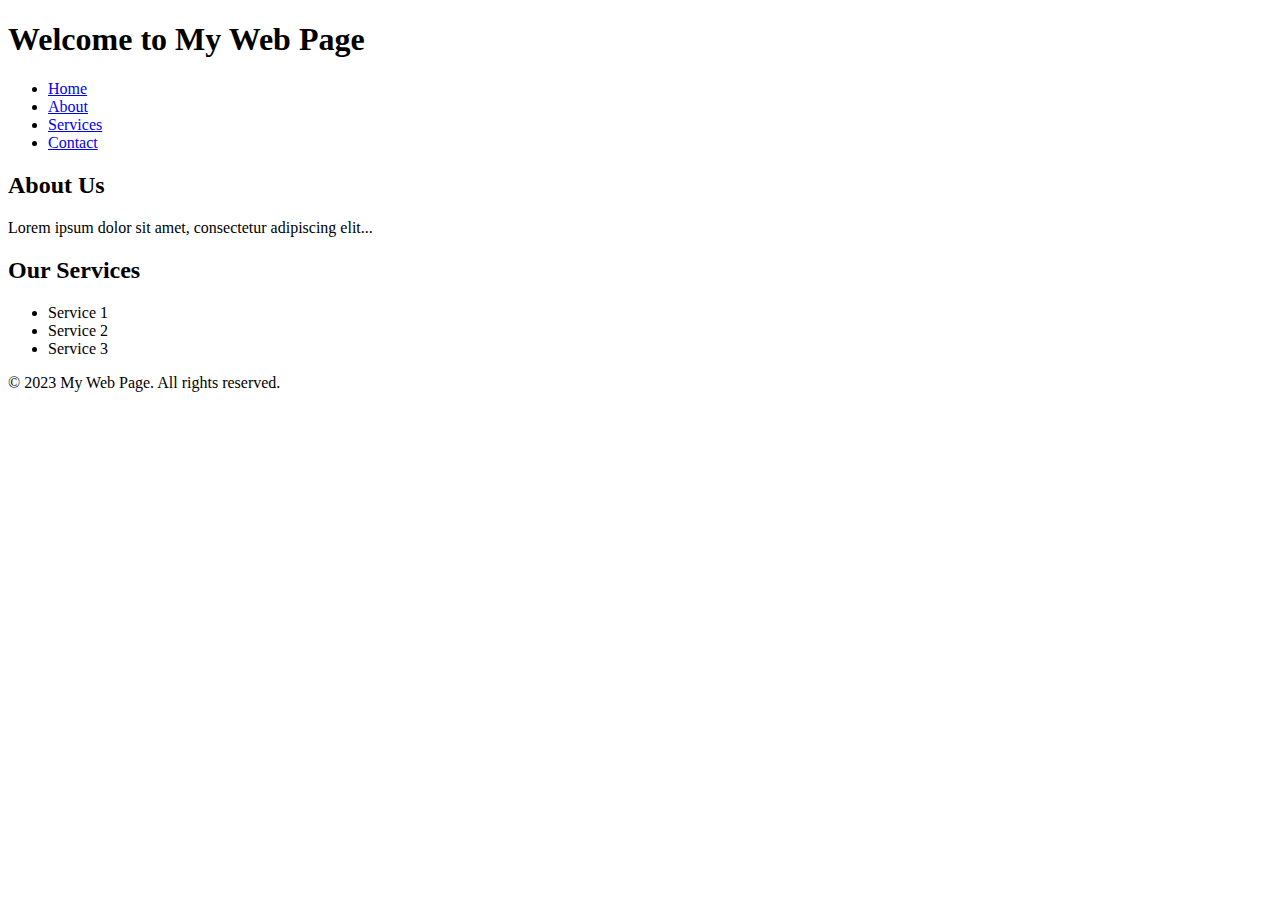
<file: index.html>
<!DOCTYPE html>
<html lang="en">
<head>
    <meta charset="UTF-8">
    <meta name="viewport" content="width=device-width, initial-scale=1.0">
    <title>My Web Page</title>
</head>
<body>
    <header>
        <h1>Welcome to My Web Page</h1>
    </header>

    <nav>
        <ul>
            <li><a href="#">Home</a></li>
            <li><a href="#">About</a></li>
            <li><a href="#">Services</a></li>
            <li><a href="#">Contact</a></li>
        </ul>
    </nav>

    <main>
        <section>
            <h2>About Us</h2>
            <p>Lorem ipsum dolor sit amet, consectetur adipiscing elit...</p>
        </section>

        <section>
            <h2>Our Services</h2>
            <ul>
                <li>Service 1</li>
                <li>Service 2</li>
                <li>Service 3</li>
            </ul>
        </section>
    </main>

    <footer>
        <p>&copy; 2023 My Web Page. All rights reserved.</p>
    </footer>
</body>
</html>
</file>
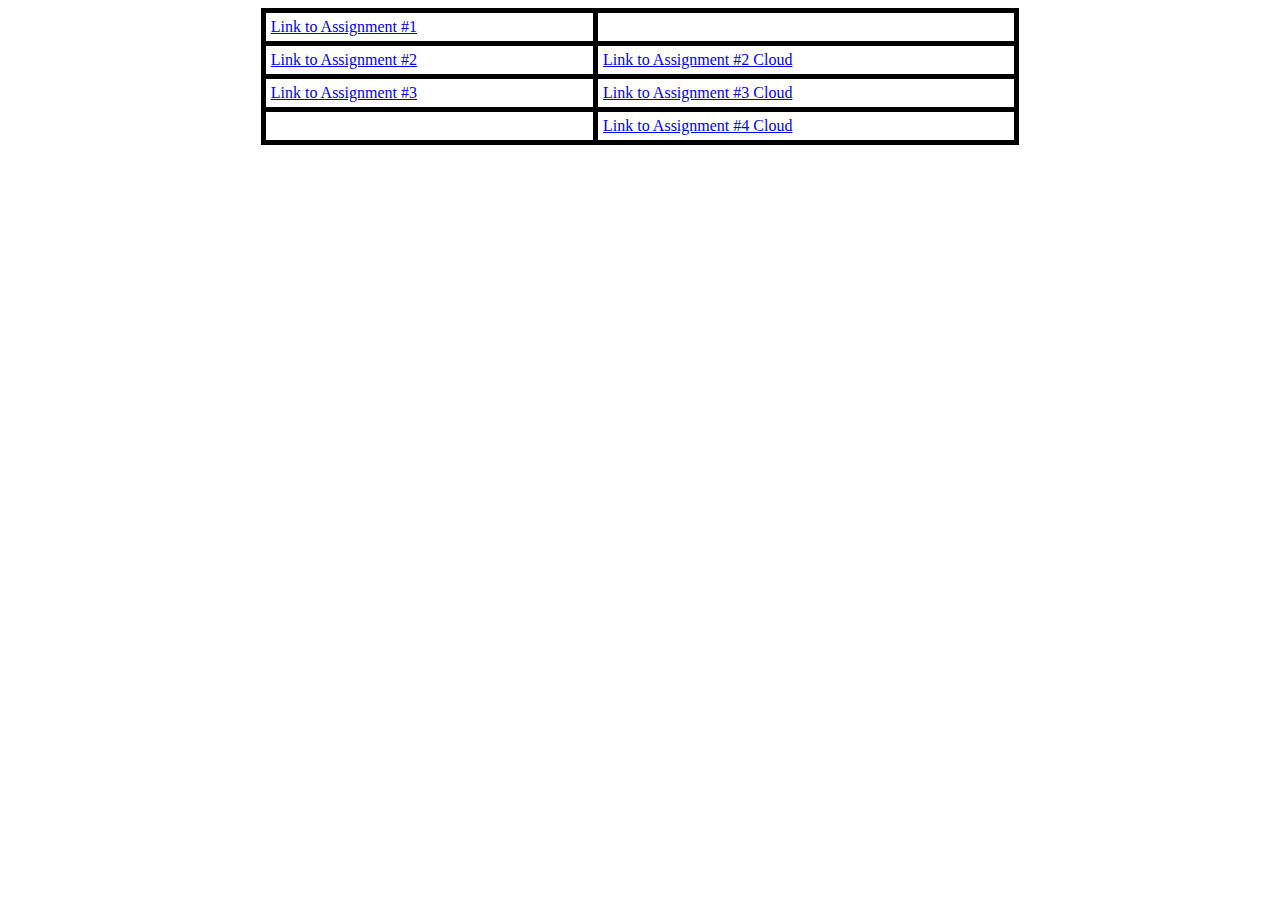
<file: adkfjbwd.html>
<!DOCTYPE html>
<html>
<head>
<style>
table, th, td {
  border: 5px solid black;
  border-collapse: collapse;
}
th, td {
  padding: 5px;
}
</style>
</head>
<body>

<table style="width:60%" align = "center">
  <tr>
    <td><a href= "assignment1/assignment1.html">Link to Assignment #1</a></td>
      <td></td>
  </tr>
    <tr>
    <td><a href= "https://test-project-399123.wn.r.appspot.com">Link to Assignment #2</a></td>
    <td><a href= "https://test-project-399123.wn.r.appspot.com/?keywords=xbox&minPrice=40&maxPrice=3000&conditionNew=on&conditionGood=on&seller=on&shippingFree=on&sortBy=PricePlusShippingHighest">Link to Assignment #2 Cloud</a></td>    
  </tr>
  <tr>
    <td><a href= "https://frontend-service-dot-test-project-399123.wn.r.appspot.com">Link to Assignment #3</a></td>
    <td><a href= "https://backend-service-dot-test-project-399123.wn.r.appspot.com/similar?itemId=355173659900">Link to Assignment #3 Cloud</a></td> 
  </tr>
  <tr>
     <td></td>
    <td><a href= "ScrambleThisName.html">Link to Assignment #4 Cloud</a></td> 
  </tr>
  </table>
</body>
</html>
</file>
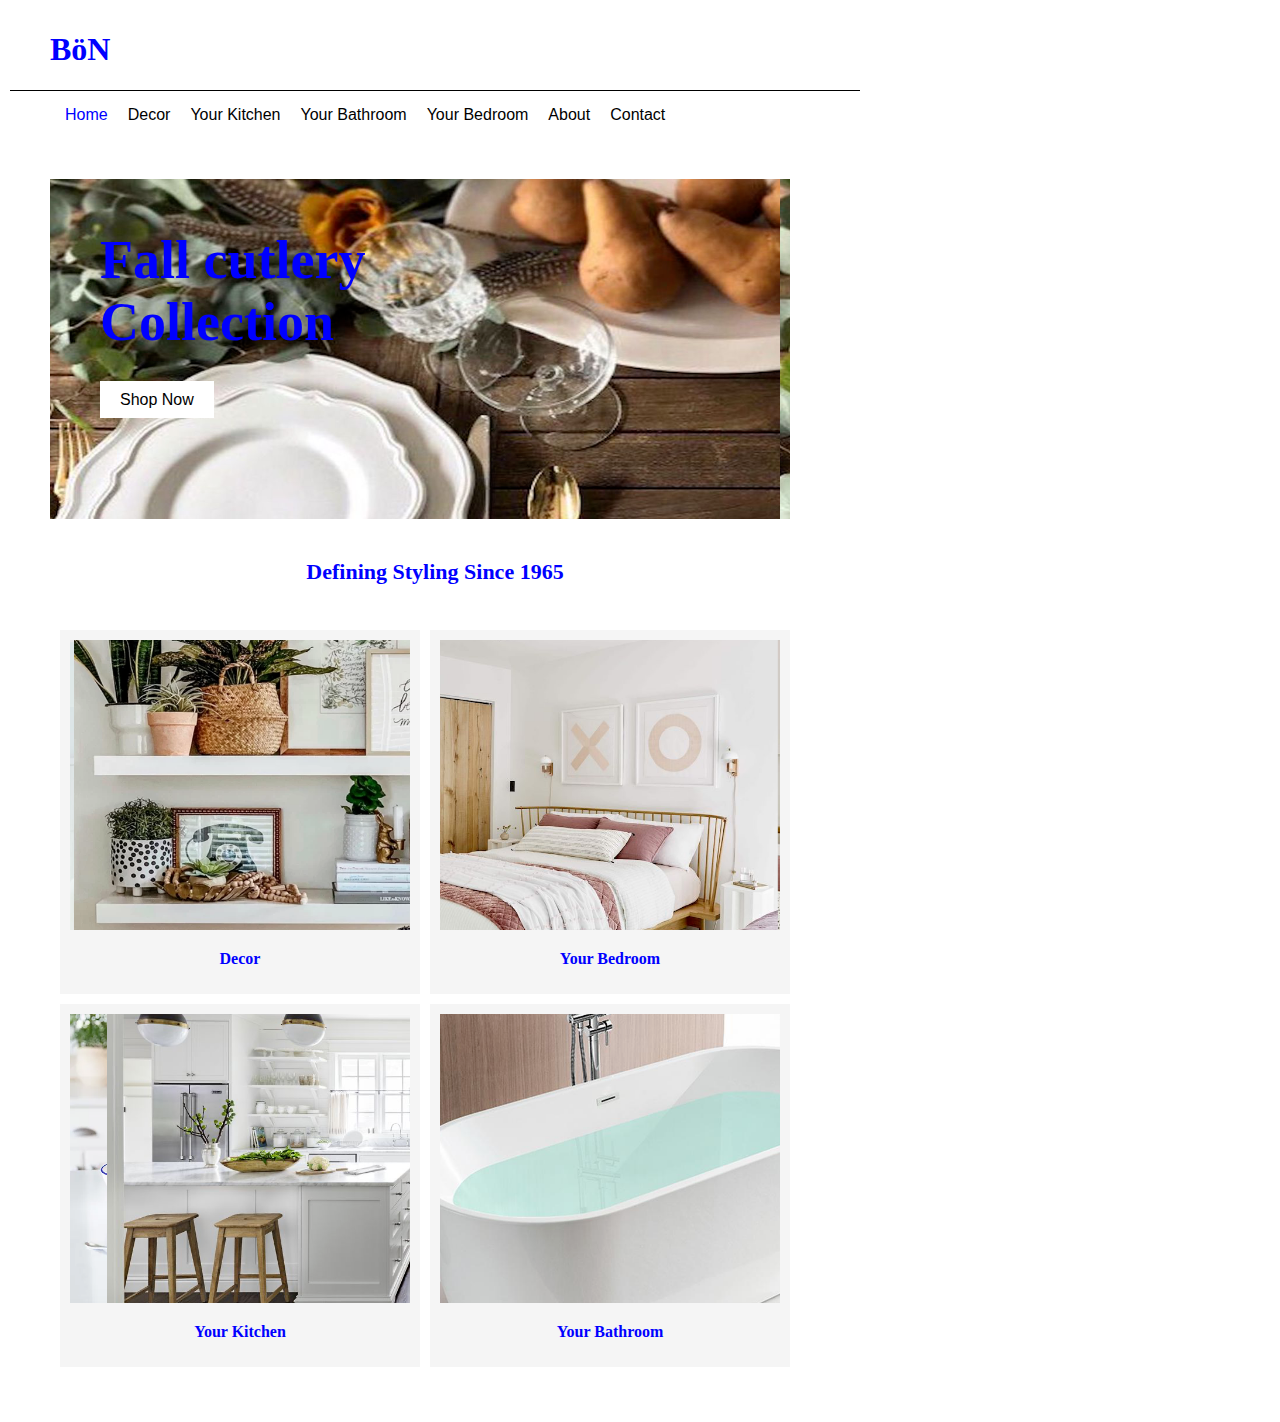
<file: assignment1/assignment1.html>
<!DOCTYPE html>
<html lang="en">
<head>
    <meta charset="UTF-8">
    <meta name="viewport" content="width=device-width, initial-scale=1.0">
    <title>Your Web Page</title>
    <style>
        body {
            font-family: Arial, sans-serif;
            margin: 0;
            padding: 0;
        }
        .all{
            padding: 10px;
            width: 850px;
        }
        .header {
            font-family: "Times New Roman", Times, serif;
            margin-left: 40px;
            text-align: left;
            color: blue;
        }
        .separator {
            width: 100%;
            height: 1px;
            background-color: black;
        }
        .navbar {
            margin-left: 40px;
            padding: 5px;
            display: flex;
            align-items: center;
        }
        .nav-item {
            margin: 10px;
        }
        .blocks {
            font-family: "Times New Roman", Times, serif;
            width: 750px;
            margin: 40px;
            display: flex;
            flex-wrap: wrap;
            justify-content: center;
            color: blue;
            font-weight: bold;
        }
        .block {
            width: 340px; /* Set a fixed width for each block */
            margin: 5px;
            background-color: #f5f5f5;
            padding: 10px;
            text-align: center;
        }
        .block img {
            max-width: 100%;
            height: auto;
        }
        .middle{
            font-family: "Times New Roman", Times, serif;
            text-align: center;
            font-size: 22px;
            font-weight: bold;
            color: blue;
        }
        .promo-block {
            width: 700px; /* Set a fixed width for each block */
            height: 300px;
            margin: 40px;
            text-align: left;
            background-image: url('images/Cutlery.png');
            background-attachment: fixed;
            background-size: 780px 630px;
            padding: 20px;
            color: blue;
        }
        .promo-title {
            font-family: "Times New Roman", Times, serif;
            font-size: 54px;
            font-weight: bold;
            margin: 30px;
            margin-bottom: 20px;
        }
        .promo-button {
            background-color: #fff;
            color: #000;
            margin: 30px;
            padding: 10px 20px;
            text-decoration: none;
        }
    </style>
</head>
<body>
    <div class="all">
        <div class="header">
            <h1>BöN</h1>
        </div>
        <div class="separator"></div>
        <div class="navbar">
            <div class="nav-item" style="color:blue;">Home</div>
            <div class="nav-item">Decor</div>
            <div class="nav-item">Your Kitchen</div>
            <div class="nav-item">Your Bathroom</div>
            <div class="nav-item">Your Bedroom</div>
            <div class="nav-item">About</div>
            <div class="nav-item">Contact</div>
        </div>
        <div class="promo-block">
            <div class="promo-title">Fall cutlery<br> Collection</div>
            <br>
            <a href="#" class="promo-button">Shop Now</a>
        </div>
        <div class="middle">
            <p> Defining Styling Since 1965 </p>
        </div>
        <div class="blocks">
            <div class="block">
                <img src="images/Decor.png" alt="Image 1">
                <p>Decor</p>
            </div>
            <div class="block">
                <img src="images/Bedroom.png" alt="Image 2">
                <p>Your Bedroom</p>
            </div>
            <div class="block">
                <img src="images/Kitchen.png" alt="Image 3">
                <p>Your Kitchen</p>
            </div>
            <div class="block">
                <img src="images/Bathroom.png" alt="Image 4">
                <p>Your Bathroom</p>
            </div>
        </div>
    </div>
</body>
</html>
</file>
